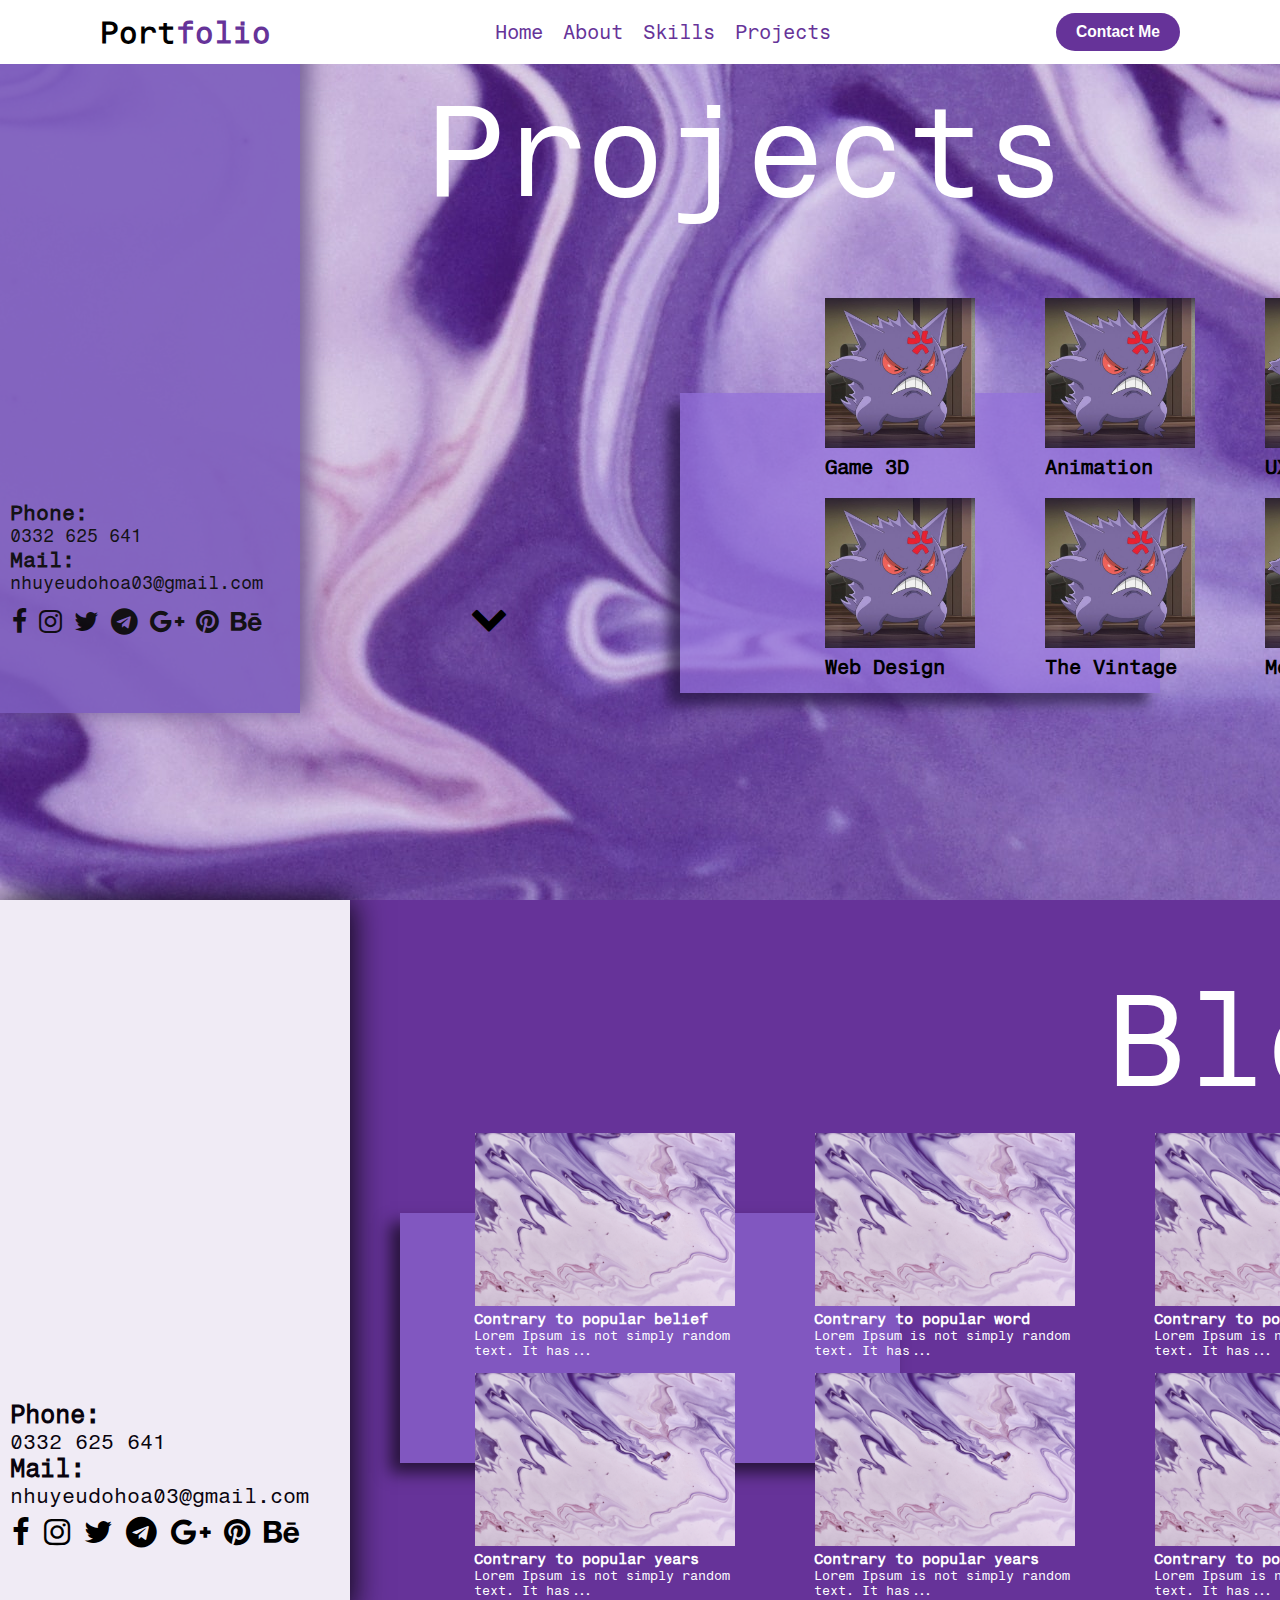
<file: trangnho.html>
<!doctype html>
<html>
<head>
<meta charset="utf-8">
<title>Untitled Document</title>
	<link rel="stylesheet" href="css/css1.css">
	<link rel="stylesheet" href="https://cdnjs.cloudflare.com/ajax/libs/font-awesome/4.7.0/css/font-awesome.min.css">
</head>

<body>
	<section class="menu">
		<h1>Port<font color="rebeccapurple">folio</font></h1>
		<ul>
			<a href="index.html"><li>Home</li></a>
			<a href="#about"><li>About</li></a>
			<a href="#skill"><li>Skills</li></a>
			<a href="trangnho.html"><li>Projects</li></a>
		</ul>
		<a href="#contact"><button><h3>Contact Me</h3></button></a>
	</section>
	<section id="projects">
		<div class="khung8">
			<div class="inkhung8">
				<h3>Phone:</h3>
				<p>	0332 625 641</p>
				<h3>Mail:</h3>
				<p>	nhuyeudohoa03@gmail.com</p>
			</div>
			<div class="icon5">
				<i class="fa fa-facebook fa-lg"></i>
				<i class="fa fa-instagram fa-lg"></i>
				<i class="fa fa-twitter fa-lg"></i>
				<i class="fa fa-telegram fa-lg"></i>
				<i class="fa fa-google-plus fa-lg"></i>
				<i class="fa fa-pinterest fa-lg"></i>
				<i class="fa fa-behance fa-lg"></i>
			</div>
		</div>
		<div class="saup">
			<div class="p1">
				<img src="img/6.jpg">
				<h5>Game 3D</h5>
			</div>
			<div class="p1">
				<img src="img/6.jpg">
				<h5>Animation</h5>
			</div>
			<div class="p1">
				<img src="img/6.jpg">
				<h5>UX/UI</h5>
			</div>
			<div class="p1">
				<img src="img/6.jpg">
				<h5>Web Design</h5>
			</div>
			<div class="p1">
				<img src="img/6.jpg">
				<h5>The Vintage</h5>
			</div>
			<div class="p1">
				<img src="img/6.jpg">
				<h5>Mozaik</h5>
			</div>
		</div>
		<div class="tuapro"><p>Projects</p></div>
		<div class="khung9"></div>
		<a href="#blog"><i class="fa fa-chevron-down fa-lg" id="nutxuong"></i></a>
	</section>
	<section class="blog" id="blog">
		<div class="khung10">
			<div class="inkhung10">
				<h3>Phone:</h3>
				<p>	0332 625 641</p>
				<h3>Mail:</h3>
				<p>	nhuyeudohoa03@gmail.com</p>
			</div>
			<div class="icon6">
				<i class="fa fa-facebook fa-lg"></i>
				<i class="fa fa-instagram fa-lg"></i>
				<i class="fa fa-twitter fa-lg"></i>
				<i class="fa fa-telegram fa-lg"></i>
				<i class="fa fa-google-plus fa-lg"></i>
				<i class="fa fa-pinterest fa-lg"></i>
				<i class="fa fa-behance fa-lg"></i>
			</div>
		</div>
		<div class="khung11"></div>
		<div class="ndb">
			<div class="b4">
				<img src="img/pexels-dids-3527786.jpg">
				<h5>Contrary to popular belief</h5>
				<p>Lorem Ipsum is not simply random text. It has...</p>
			</div>
			<div class="b4">
				<img src="img/pexels-dids-3527786.jpg">
				<h5>Contrary to popular word</h5>
				<p>Lorem Ipsum is not simply random text. It has...</p>
			</div>
			<div class="b4">
				<img src="img/pexels-dids-3527786.jpg">
				<h5>Contrary to popular roots</h5>
				<p>Lorem Ipsum is not simply random text. It has...</p>
			</div>
			<div class="b4">
				<img src="img/pexels-dids-3527786.jpg">
					<h5>Contrary to popular years</h5>
					<p>Lorem Ipsum is not simply random text. It has...</p>
				</div>
			<div class="b4">
				<img src="img/pexels-dids-3527786.jpg">
					<h5>Contrary to popular years</h5>
					<p>Lorem Ipsum is not simply random text. It has...</p>
				</div>
			<div class="b4">
				<img src="img/pexels-dids-3527786.jpg">
					<h5>Contrary to popular years</h5>
					<p>Lorem Ipsum is not simply random text. It has...</p>
				</div>
			</div>
			<div class="tuablog"><p>Blog</p></div>
	</section>
</body>
</html>
</file>
<file: css/css1.css>
@charset "utf-8";
/* CSS Document */
*{
	margin: 0;
	padding: 0;
}
@font-face{
	font-family: nhunek;
	src: url("../font/Fragment_Mono/FragmentMono-Regular.ttf");
}
@keyframes nhay{
	0%{
	transform: translateY(0);}
	50%{
	transform: translateY(30px);}
	100%{
	transform: translateY(0);}
	}
body{
	font-family: nhunek;
}
.banner{
	background-image: url( "../img/pexels-dids-3527796.jpg");
	height: 100vh;
/*	background-position: center;*/
	justify-content: center;
	align-items: center;
	padding: 30px 80px;
}
.hello{
	display: flex;
/*	align-items: baseline;*/
	justify-content: right;
	position: absolute;
	z-index: 2;
	color: black;
}
.khung1{
	width: 350px;
	height: 430px;
	background-color: white;
	position: absolute;
	margin: 220px 930px;
	box-sizing: border-box;
	box-shadow: 15px 20px 20px #291152;
	opacity: 0.7;
}
.khung2{
	width: 210px;
	height: 774px;
	margin: -30px -80px;
	background-color: white;
	position: absolute;
	z-index: 3;
	opacity: 0.5;
	box-shadow: 10px 0px 20px #291152;
}
.khung2 div{
	font-size: 14px;
	margin: 600px 0px 0px 5px;
}
.hl{
	font-size: 130px;
	opacity: 0.7;
	color: #572f88;
	position: absolute;
	z-index: 1;
	margin: 50px 0px 0px 192px;
}
.hello h3{
	font-size: 40px;
	padding-bottom: 20px;
/*	color: white;*/
}
.hello div{
	width: 45%;
	padding:200px 30px; 
}
.hello img{
	padding: 120px 100px;
/*	box-shadow: -3px -8px;*/
}
.icon1{
	margin: 470px 0 20px 190px;
	font-size: 20px;
}
.banner i{
	padding: 10px;
}
#chuyendong{
	font-size: 38px;
	margin-left: 190px;
	animation: nhay 2s infinite;
	color: black;
}
#about{
	display: flex;
/*	justify-content: center;*/
	align-items: center;
	padding:205px 500px;
}
.age p{
	width: 350px;
	height: auto;
/*	background: #E86C6E;*/
	font-size: 20px;
/*	padding: 200px 0px 0px 50px;*/
	margin: 60px 0px 0 0;
	position: absolute;
	z-index: 1;
}
#about img{
	padding-right: 50px;
	position: relative;
	z-index: 1;
}
.khung3{
	width: 380px;
	height: 750px;
	margin: 50px -500px;
	background-color: #5c358e;
	position: absolute;
	z-index: 3;
	opacity: 1;
	box-shadow: 10px 0px 20px #6e5990;
}
.khung4{
	width: 280px;
	height: 350px;
	background: #ad91cc;
	margin: -50px 0px 0px 20px;
	position: absolute;
	z-index: 1;
	box-shadow: -14px 18px 20px #52298a;
}
.wid{
	margin: 142px 0 0 0px;
	position: absolute;
	z-index: 2;
}
#widr{
	font-size: 20px;
	margin: 148px 0 0 180px;
	position: absolute;
	z-index: 3;
}
.ab{
	font-size: 130px;
	color: #896bb7;
	margin: -488px 0px 0px 190px;
}
.inkhung3{
	font-size: 18px;
	margin: 540px 0 0 20px;
}
.icon2{
	font-size: 23px;
	margin: 20px 0 0 16px;
}
#about i{
	padding-left: 6px
}
.skill{
	display: flex;
/*	justify-content: center;*/
	background-position: center;
	align-items: center;
	background-image: url("../img/pexels-dids-3527796.jpg");
}
.khung5{
	width: 300px;
	height: 750px;
	background: #7c5cbd;
	opacity: 0.9;
	box-shadow: 10px 0px 20px #6e5990;
}
.skill img{
	margin: 300px 0 0 650px; 
	box-shadow: 10px 10px 10px #24153f;
	position: relative;
	z-index: 2
}
.sk{
	margin: 280px 0px 0 500px;
	position: absolute;
}
.why{
	position: absolute;
	font-size: 23px;
	margin: -70px 0 0 378px;
	
}
.pts{
	display: flex;
	font-size: 25px;
	margin: 20px 0 0 -40px;
}
.pts i{
	margin: 0 0 0 20px;
	font-size: 30px;
}
.tua{
	position: absolute;
	font-size: 130px;
	color: white;
	margin: -380px 0 0 700px;
}
.khung6{
	width: 500px;
	height: 340px;
	background-color: rebeccapurple;
	opacity: 0.9;
/*	box-shadow: 10px 0px 20px #6e5990;*/
	position: absolute;
	margin: 240px 0 0 920px;
	z-index: 1;
	box-shadow: -10px -10px 15px #24153f;
	opacity: 0.6;
}
.khung5 .icon3{
	margin: 20px 0 0 20px;
	font-size: 20px;
}
.contact{
	background: #5c358e;
	align-items: center;
	display: flex;
}
.ncontact{
	font-size: 130px;
	color: white;
	position: absolute;
	z-index: 20;
	margin: -405px 0 0 380px;
}
.khung7{
	width: 340px;
	height: 750px;
	background: #ffffff;
/*	opacity: 0.9;*/
	box-shadow: 10px 0px 20px #271343;
}
.icon4{
	margin: 20px 0 0 20px;
	font-size: 22px;
}
.inkhung7{
	font-size: 18px;
	margin: 540px 0 0 20px;
}
.contact img{
	margin: -180px 0 0 630px;
	box-shadow: 10px 10px 13px #24153f;
	position: relative;
	z-index: 1;
}

.add{
	width: 500px;
	position: absolute;
	z-index: 2;
	margin: -280px 0 0px 990px;
	color: white;
	font-size: 20px;
}
.send{
	width: 650px;
	height: 365px;
	position: absolute;
	z-index: 20;
	background-color: mediumpurple;
	margin: 310px 0 0 450px;
	box-shadow:10px 10px 13px #24153f;
}
.mes{
/*	width: 00px;*/
	display: grid;
	grid-template-columns: auto auto;
	padding: 30px 33px;
	grid-gap: 10px;
/*	background-color: aliceblue*/
}
.mes textarea{
	grid-column: 1/3;
}
.mes input,textarea{
	border: none;
	padding: 20px;
	border-bottom: 2px solid #24153f;
/*	font-size: 15px;*/
	border-radius: 5px;
	height: 20px;
	box-sizing: border-box;
	font-family: nhunek;
	color: rebeccapurple;
}
.mes .mail{
	grid-column: 1/3;
}
.mes .nd{
	height: 160px;
	font-size: 16px;
}
.send button{
	width: 170px;
	height: 30px;
	font-size: 20px;
	font-family: nhunek;
	color: #24153f;
	border-radius: 7px;
	margin-left: 230px;
	margin-top: -210px;
	outline: none;
	border: none;
}





#trangnho{}



#projects{
	background-image: url( "../img/pexels-dids-3527796.jpg");
	height: 100vh;
/*	background-position: center;*/
	justify-content: center;
	align-items: center;
/*	padding: 30px 80px;*/
	background-position: left;
}
.khung8{
	width: 300px;
	height: 713px;
	background: #7c5cbd;
	opacity: 0.9;
	box-shadow: 10px 0px 20px #6e5990;
}
.inkhung8{
	font-size: 18px;
	padding: 500px 0 0 10px;
}
.icon5{
	margin: 15px 0 0 12px;
	font-size: 20px;
}
.saup{
	width: 660px;
	height: 410px;
	margin: -420px 0 0 775px;
/*	background: #AF383A;*/
	position: relative;
	z-index: 2;
}
.saup img{
	width:150px;
	margin-left: 40px;
	cursor: pointer;
}
.p1{
	width: 200px;
	height: 190px;
/*	background-color: aqua;*/
	float: left;
	margin: 5px 10px;
	cursor: pointer;
}
.p1 h5{
	font-size: 20px;
	margin: 3px 0 0 40px;
}
.tuapro{
	margin: -630px 0 0 425px;
	color: white;
	font-size: 130px;
	position: absolute;
	z-index: 3;
}
.khung9{
	width: 480px;
	height: 300px;
	background-color: mediumpurple;;
/*	box-shadow: 10px 0px 20px #6e5990;*/
	position: absolute;
	margin: -310px 0 0 680px;
	z-index: 1;
	box-shadow: -12px 12px 12px #24153f;
	opacity: 0.7;
}
#nutxuong{
	font-size: 38px;
	margin: -100px 0 0 470px;
	position: absolute;
	animation: nhay 2s infinite;
	color: black;
}
.blog{
	justify-content: center;
	align-items: center;
	background-color: rebeccapurple;
}
.inkhung10{
	width: 350px;
	height: 713px;
	background-color: white;
	opacity: 0.9;
	box-shadow: 3px 0px 30px black;
}
.inkhung10{
	font-size: 21px;
	padding: 500px 0 0 10px;
	box-sizing: border-box;
}
.icon6{
	margin: -95px 0 0 12px;
	font-size: 23px;
	position: absolute;
}
.ndb{
	width: 1050px;
	height:490px;
/*	background-color: brown;*/
	margin: -490px 0 0 410px;
	position: absolute;
	z-index: 20;
	
}
.b4{
	width: 300px;
	height: 230px;
/*	background-color: aqua;*/
	float: left;
	margin: 10px 0 0 40px;
	
}
.b4 img{
	width: 260px;
	margin-left: 25px;
	cursor: pointer;
}
.b4 h5{
	width: 290px;
	font-size:15px;
	margin-left: 24px;
	color: white;
	cursor: pointer;
}
.b4 p{
	width: 290px;
	margin-left: 24px;
	font-size: 13px;
	color: white;
	cursor: pointer;
}
.tuablog{
	font-size: 130px;
	color: white;
	margin: -650px 0 0 1105px;
	position: absolute;
	z-index: 30;
}
.menu{
	width: 100%;
	display: flex;
	justify-content: space-between;
	align-items: center;
	padding: 10px 40px;
	position: fixed;
	z-index: 99;
	background: white;
}
.menu h1{
	font-size: 30px;
	cursor: pointer;
	padding-left: 60px;
}
.menu ul li{
	display: inline-block;
	font-size: 20px;
	padding: 10px 5px;
	color: rebeccapurple;
}
.menu button{
	padding: 10px 20px;
	background-color: rebeccapurple;
	color: white;
	border-radius: 20px;
	border: none;
	outline: none;
	margin-right: 140PX;
	cursor: pointer;
/*	box-shadow: -3px 3px 8px black;*/
}
.khung11{
	width: 500px;
	height: 250px;
	position: absolute;
	z-index: 10;
	background: #9D2426;
	margin: -400px 0 0 400px;
	background-color: mediumpurple;
	box-shadow: -10px 10px 15px black;
	opacity: 0.6;
}
</file>
